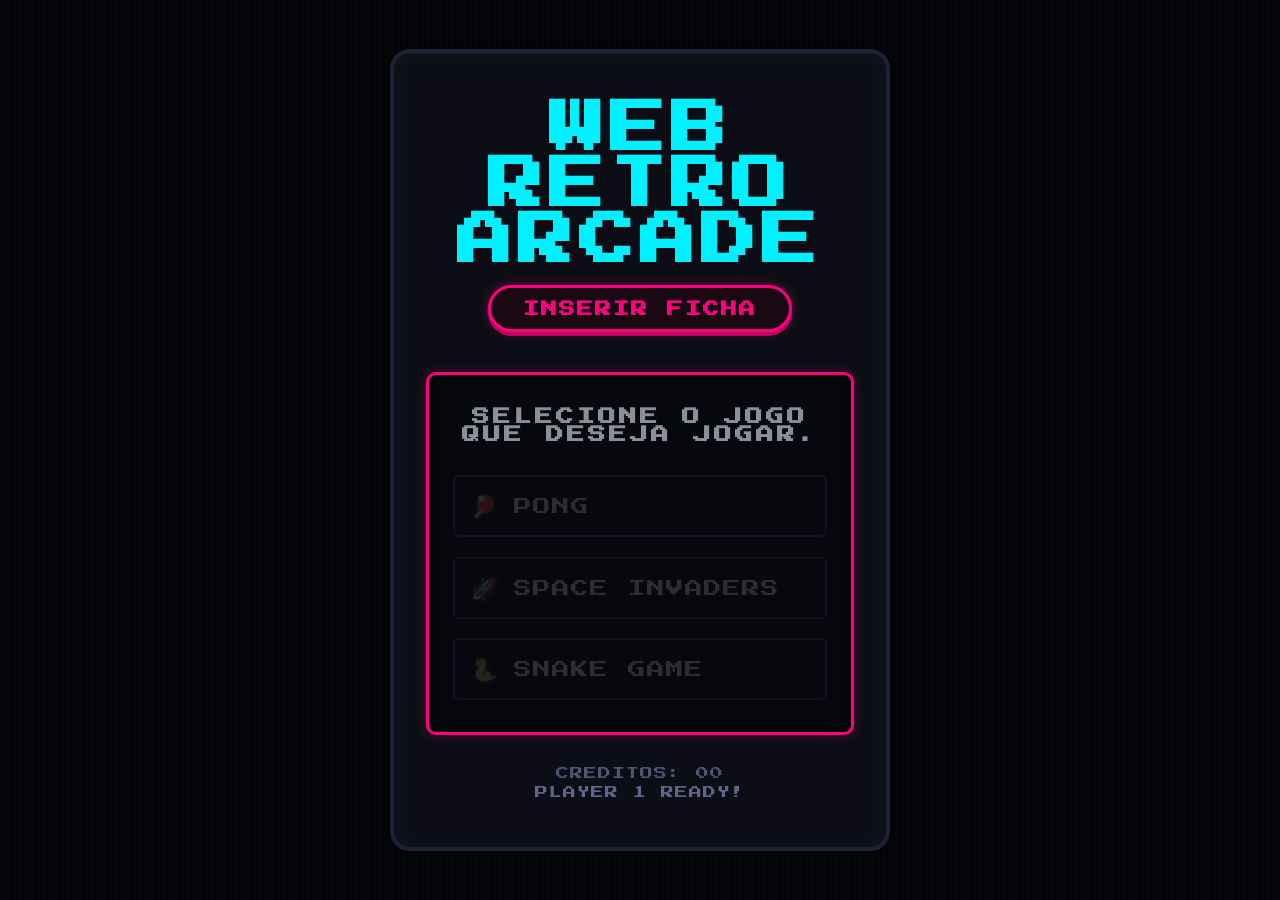
<file: versaoWeb/hub/index.html>
<!DOCTYPE html>
<html lang="pt-BR">
<head>
    <meta charset="UTF-8">
    <meta name="viewport" content="width=device-width, initial-scale=1.0">
    <title>Web Retro Arcade</title>
    <link rel="stylesheet" href="style.css">
    <link rel="preconnect" href="https://fonts.googleapis.com">
    <link rel="preconnect" href="https://fonts.gstatic.com" crossorigin>
    <link href="https://fonts.googleapis.com/css2?family=Press+Start+2P&display=swap" rel="stylesheet">
</head>
<body>
    <div class="arcade-container">
        <header class="arcade-header">
            <h1 class="neon-title">WEB RETRO ARCADE</h1>
            <button class="arcade-coin-btn" id="insert-coin-btn">INSERIR FICHA</button>
        </header>

        <main class="arcade-cabinet">
            <div class="screen-glitch">
                <h2 class="menu-title">SELECIONE O JOGO QUE DESEJA JOGAR.</h2>

                <div class="button-panel">
                    <button class="arcade-btn btn-pong" id="play-pong" disabled>
                        <span class="btn-icon">🏓</span> PONG
                    </button>
                    <button class="arcade-btn btn-space-invaders" id="play-invaders" disabled>
                        <span class="btn-icon">🚀</span> SPACE INVADERS
                    </button>
                    <button class="arcade-btn btn-snake" id="play-snake" disabled>
                        <span class="btn-icon">🐍</span> SNAKE GAME
                    </button>
                </div>
            </div>
        </main>

        <footer class="arcade-footer">
            <span id="footer-coins">CREDITOS: 00</span>
            <span class="blink-text-footer">PLAYER 1 READY!</span>
        </footer>
    </div>

    <script src="script.js"></script>
</body>
</html>
</file>
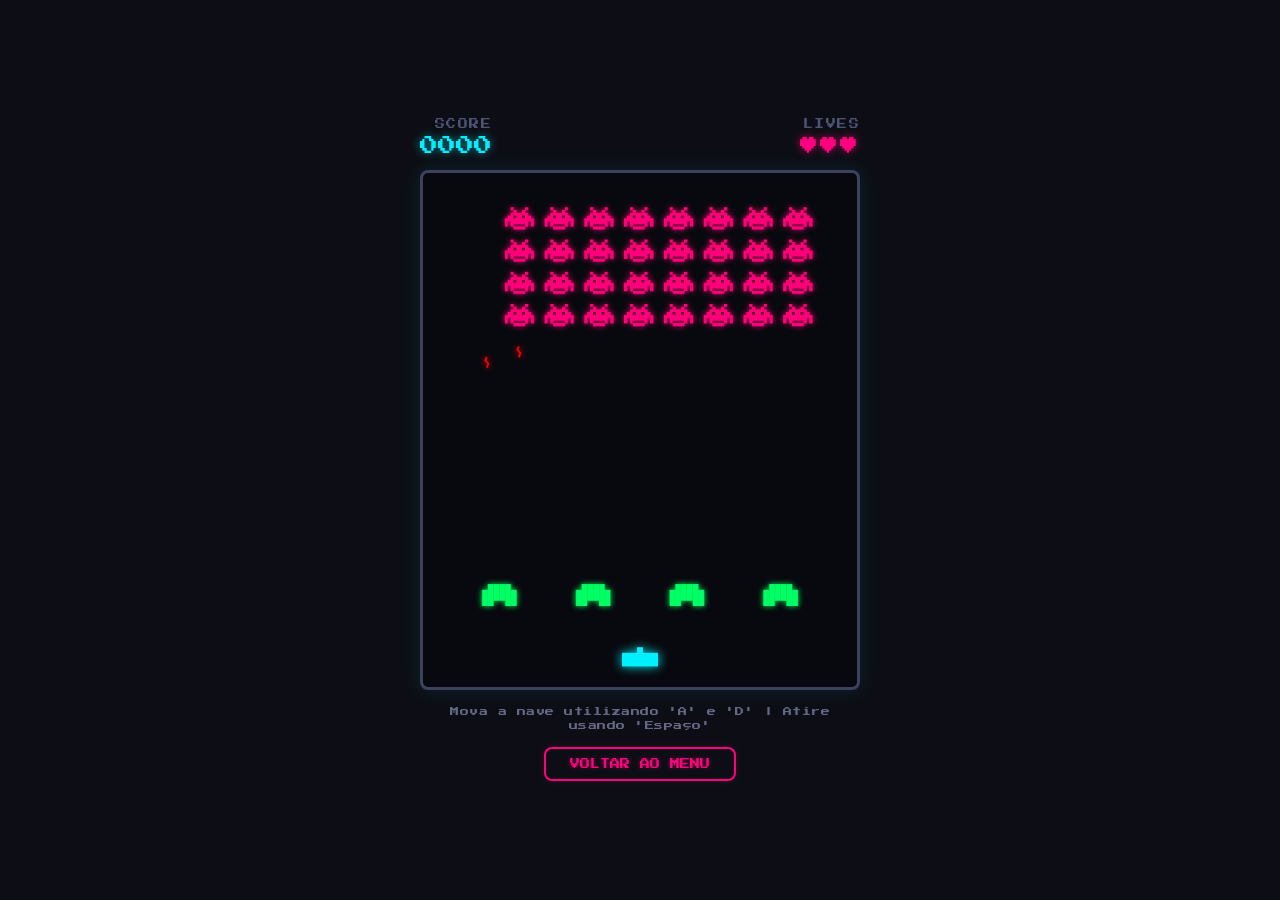
<file: versaoWeb/invaders/invaders.html>
<!DOCTYPE html>
<html lang="pt-BR">
<head>
    <meta charset="UTF-8">
    <meta name="viewport" content="width=device-width, initial-scale=1.0">
    <title>Space Invaders</title>
    <link rel="stylesheet" href="invaders.css">
    <link rel="preconnect" href="https://fonts.googleapis.com">
    <link rel="preconnect" href="https://fonts.gstatic.com" crossorigin>
    <link href="https://fonts.googleapis.com/css2?family=Press+Start+2P&display=swap" rel="stylesheet">
</head>
<body>
    <div class="arcade-conatainer">
        <div class="game-header">
            <div class="score-box">
                <span class="label">SCORE</span>
                <span id="score-text">0000</span>
            </div>
            <div class="lives-box">
                <span class="label">LIVES</span>
                <span id="lives-text">♥♥♥</span>
            </div>
        </div>

        <canvas id="spaceCanvas" width="600" height="750"></canvas>

        <footer class="controls-footer">
            <p class="instruction-text">Mova a nave utilizando 'A' e 'D' | Atire usando 'Espaço'</p>
            <button id="btn-back-menu" class="btn-back">VOLTAR AO MENU</button>
        </footer>
    </div>

    <script src="invaders.js"></script>
</body>
</html>
</file>
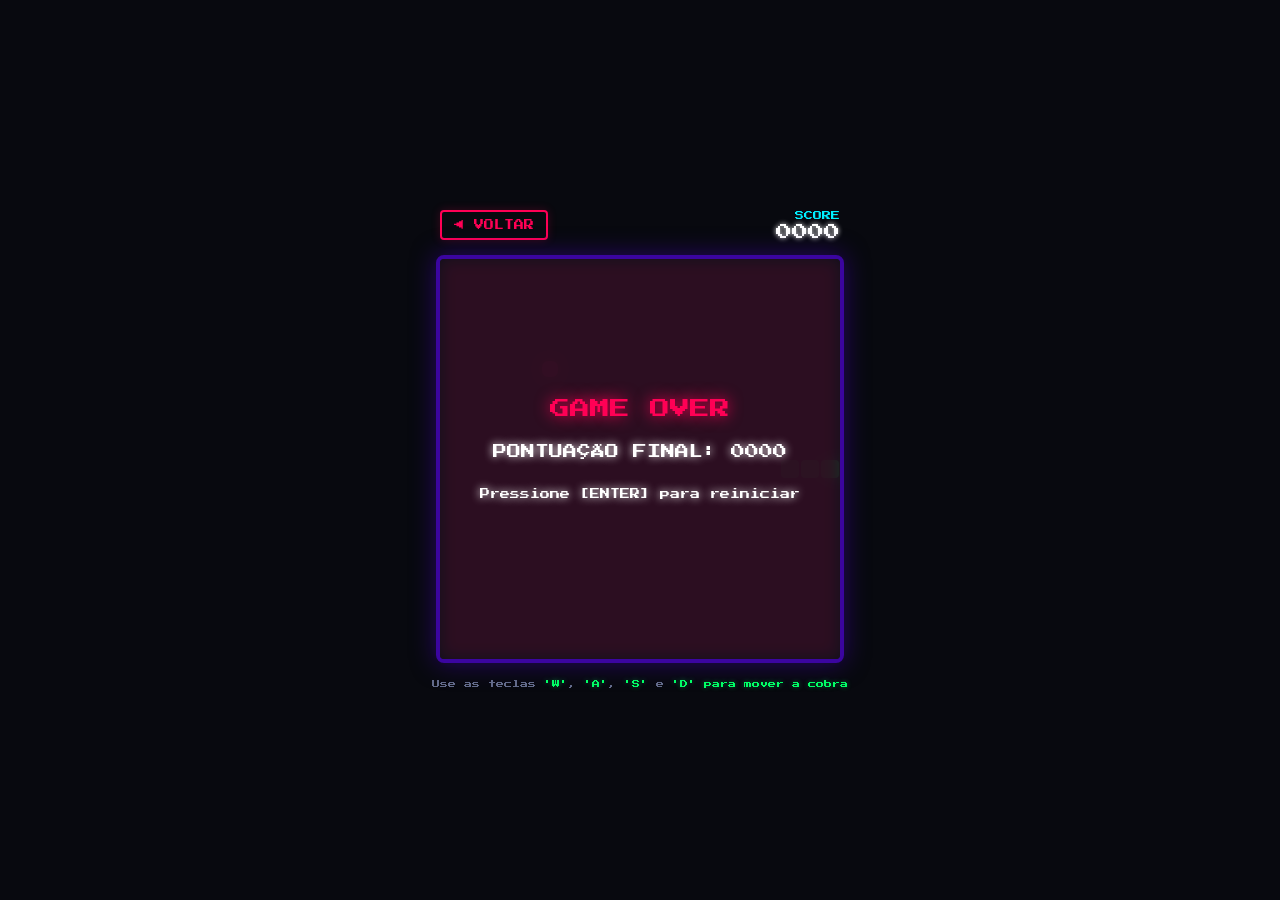
<file: versaoWeb/snake/snake.html>
<!DOCTYPE html>
<html lang="pt-BR">
<head>
    <meta charset="UTF-8">
    <meta name="viewport" content="width=device-width, initial-scale=1.0">
    <title>Snake</title>
    <link rel="stylesheet" href="snake.css">
    <link rel="preconnect" href="https://fonts.googleapis.com">
    <link rel="preconnect" href="https://fonts.gstatic.com" crossorigin>
    <link href="https://fonts.googleapis.com/css2?family=Press+Start+2P&display=swap" rel="stylesheet">
</head>
</head>
<body>
    <div class="game-container">
        <div class="game-header">
            <button id="btn-back-menu" class="btn-back">◀ VOLTAR</button>
            <div class="score-container">
                <span class="score-label">SCORE</span>
                <span id="score-text" class="score-value">0000</span>
            </div>
        </div>

        <canvas id="snakeCanvas" width="400" height="400"></canvas>

        <footer class="controls-footer">
            <p class="instruction-text">Use as teclas <span class="key">'W'</span>, <span class="key">'A'</span>, <span class="key">'S'</span> e <spa class="key">'D'</span> para mover a cobra</p>
        </footer>
    </div>

    <script src="snake.js"></script>
</body>
</html>
</file>
<file: versaoWeb/hub/style.css>
/* CONFIGURAÇÕES DE RESET DA PÁGINA */
* {
    margin: 0;
    padding: 0;
    box-sizing: border-box;
}

/* CONFIGURAÇÕES DE ESTILIZAÇÃO DO BODY DA PÁGINA */
body {
    background-color: #030305;
    background-image: 
        linear-gradient(rgba(18, 16, 16, 0) 50%, rgba(0, 0, 0, 0.28) 50%),
        linear-gradient(90deg, rgba(255, 0, 127, 0.04), rgba(0, 240, 255, 0.04), rgba(0, 0, 0, 0));
    background-size: 100% 4px, 6px 100%;
    color: #fff;
    min-height: 100vh;
    display: flex;
    justify-content: center;
    align-items: center;
    overflow: hidden;
    font-family: "Press Start 2P", system-ui;
    font-weight: 100;
    font-style: normal;
} 

/* CONTAINER DO GABINETE DE ARCADE */
.arcade-container {
    background: #0d0e15;
    border: 4px solid #1f2235;
    border-radius: 20px;
    padding: 3rem 2rem;
    width: 90%;
    max-width: 500px;
    box-shadow: 
        0 0 15px rgba(0, 0, 0, 0.8),
        inset 0 0 20px rgba(0, 240, 255, 0.05);
    text-align: center;
    position: relative;
}

/* TÍTULO NEON  COM EFEITO DE GLITCH CYBERPUNK */
.neon-title {
    font-size: 3.5rem;
    font-weight: 900;
    color: #00f0ff;
    letter-spacing: 5px;
    text-shadow:
        0 0 5px #00f0ff,
        0 0 15px #00f0ff,
        0 0 3opx #00f0ff;
    position: relative;
}

/* BOTÃO DE INSERIR FICHA */
.arcade-coin-btn {
    background: #1a0812;
    border: 3px solid #ff007f;
    border-radius: 50px;
    font-family: "Press Start 2P", system-ui;
    font-size: 1rem;
    font-weight: bold;
    color: #ff007f;
    padding: 0.8rem 2rem;
    margin-top: 1rem;
    margin-bottom: 2.5rem;
    letter-spacing: 2px;
    cursor: pointer;
    box-shadow: 0 0 10px rgba(255, 0, 127, 0.4),
        0 4px 0 #b30059;
    transition: all 0.1s ease;
    animation: pulse-glow 1.5s infinite alternate;
}

.arcade-coin-btn:hover {
    color: #fff;
    background: #ff007f;
    box-shadow: 0 0 20px #ff007f;
}

.arcade-coin-btn:active {
    transform: translateY(4px);
    box-shadow: 0 0 5px #ff007f, 0 0 0 #b30050;
}

/* A TELA DE TUBO  */
.arcade-cabinet {
    background: #07080d;
    border: 3px solid #ff007f;
    border-radius: 10px;
    padding: 2rem 1.5rem;
    box-shadow:
        0 0 10px rgba(255, 0, 127, 0.3),
        inset 0 0 15px rgba(0, 0, 0, 0.9);
    margin-bottom: 2rem;
}

.menu-title {
    font-size: 1.1rem;
    color: #8a8f98;
    margin-bottom: 2rem;
    letter-spacing: 3px;
}

/* LAYOUT DOS BOTÕES */
.button-panel {
    display: flex;
    flex-direction: column;
    gap: 1.2rem;
    opacity:  0.15;
    pointer-events: none;
}

.button-panel.arcade-on {
    opacity: 1;
    pointer-events: auto;
}

/* ESTILIZAÇÃO DOS BOTÕES */
.arcade-btn {
    background: transparent;
    border: 2px solid #4e5473;
    border-radius: 6px;
    color: #fff;
    font-size: 1.1rem;
    padding: 1rem;
    cursor: pointer;
    text-align: left;
    display: flex;
    align-items: center;
    gap: 1rem;
    transition: all 0.2s ease;
    letter-spacing: 1px;
    font-family: "Press Start 2P", system-ui;
    font-weight: 100;
    font-style: normal;
}

.btn-icon {
    font-size: 1.3rem;
    filter: drop-shadow(0 0 2px rgba(255, 255, 255, 0.5)); 
}

.btn-pong:hover {
    color: #00f0ff;
    border-color: #00f0ff;
    box-shadow: 0 0  15px rgba(0, 240, 255, 0.4);
    transform: scale(1.02);
}

.btn-snake:hover {
    color: #39ff14;
    border-color: #39ff14;
    box-shadow: 0 0 15px rgba(57, 255, 20, 0.4);
    transform: scale(1.02);
}

.btn-space-invaders:hover {
    color: #ffff00;
    border-color: #ffff00;
    box-shadow: 0 0 15px rgba(255, 255, 0, 0.4);
    transform: scale(1.02);
}

/* FOOTER DA PÁGINA */
.arcade-footer {
    display: flex;
    flex-direction: column;
    align-items: center;
    gap: 0.4rem;
    margin-top: 1.5rem;
    color: #4e5473;
    font-size: 0.8rem;
    letter-spacing: 1px;
}

.blink-text-footer {
    color: #5f668d;
    animation: blink 0.6s infinite steps(2);
}

/* ANIMAÇÃO DE PISCAR */
@keyframes blink {
    0%, 100% { opacity: 1; }
    50% { opacity: 0; }
}

@keyframes pulse-glow {
    from {
        box-shadow: 0 0 10px rgba(255, 0, 127, 0.4), 0 4px 0 #b30059;
    }
    to {
        box-shadow: 0 0 22px rgba(255, 0, 127, 0.8), 0 4px 0 #b30059;
    }
}
</file>
<file: versaoWeb/invaders/invaders.css>
/* CONFIGURAÇÕES DE RESET DA PÁGINA */
* {
    margin: 0;
    padding: 0;
    box-sizing: border-box;
}

/* ESTILIZAÇÃO DO BODY DO JOGO */
body {
    background-color: #0d0e15;
    color: #fff;
    font-family: 'Press Start 2P', system-ui;
    display: flex;
    justify-content: center;
    align-items: center;
    height: 100vh;
    width: 100vw;
    overflow: hidden;
}

/* ESTILIZAÇÃO DO CONTAINER DO JOGO */
.arcade-container {
    display: flex;
    flex-direction: column;
    align-items: center;
    justify-content: center;
    background: rgba(20, 21, 33, 0.6);
    border: 2px solid #3d415e;
    border-radius: 16px;
    padding: 25px;
    box-shadow: 0 0  30px rgba(0, 0, 0, 0.8), inset 0 0 15px rgba(255, 255, 255, 0.05);
    max-height: 96vh;
}

/* ESTILIZAÇÃO DE CABEÇALHO, PLACAR E VIDAS */
.game-header {
    display: flex;
    justify-content: space-between;
    align-items: center;
    width: 100%;
    max-width: 440px;
    margin-bottom: 15px;
}

.score-box {
    display: flex;
    flex-direction: column;
    gap: 8px;
    align-items: flex-end;
}

.lives-box {
    display: flex;
    flex-direction: column;
    gap: 8px;
    align-items: flex-end;
}

.label {
    font-size: 10px;
    color: #4e5473;
    letter-spacing: 1.5px;
}

#score-text {
    font-size: 18px;
    color: #00f0ff;
    text-shadow: 0 0 8px rgba(0, 240, 255, 0.6);
}

#lives-text {
    font-size: 18px;
    color: #ff007f;
    text-shadow: 0 0 8px rgba(255, 0, 127, 0.6);
    letter-spacing: 2px;
}

#spaceCanvas {
    background-color: #08090f;
    border: 3px solid #3d415e;
    border-radius: 8px;
    box-shadow: 0 0 20px rgba(0, 240, 255, 0.1);
    width: 440px;
    height: 520px;
    display: block;
}

/* FOOTER DA PÁGINA E BOTÃO DO MENU*/
.controls-footer {
    margin-top: 15px;
    width: 100%;
    max-width: 440px;
    display: flex;
    flex-direction: column;
    align-items: center;
    justify-content: center;
}

/* ESTILIZAÇÃO DO PARÁGRAFO DE INSTRUÇÕES DO JOGO */
.instruction-text {
    font-size: 9px;
    color: #636985;
    margin-bottom: 15px;
    text-align: center;
    line-height: 1.5;
    letter-spacing: 0.5px;
}

.btn-back {
    font-family: 'Press Start 2P', system-ui;
    background: transparent;
    border: 2px solid #ff007f;
    border-radius: 8px;
    cursor: pointer;
    font-size: 10px;
    color: #ff007f;
    padding: 10px 24px;
    transition: all 0.3s ease;
    text-shadow: 0 0 5px rgba(255, 0, 127, 0.4);
    box-shadow: 0 0 10px rgba(255, 0, 127, 0.1);
    display: block;
}

.btn-back:hover {
    background: #ff007f;
    color: #0d0e15;
    box-shadow: 0 0 20px rgba(255, 0, 127, 0.6);
    transform: scale(1.05);
}
</file>
<file: versaoWeb/snake/snake.css>
/* CONFIGURAÇÕES DE RESET DA PÁGINA */
* {
    margin: 0;
    padding: 0;
    box-sizing: border-box;
}

/* ESTILIZAÇÃO DO BODY DO JOGO */
body {
    background-color: #08090f;
    color: #fff;
    font-family:'Press Start 2P', system-ui;
    display: flex;
    justify-content: center;
    align-items: center;
    min-height: 100vh;
    overflow: hidden;
}

/* ESTILIZAÇÃO DO CONTAINER PRINCIPAL DO JOGO */
.game-container {
    display: flex;
    flex-direction: column;
    align-items: center;
    gap: 15px;
}

/* ESTILIZAÇÃO DO CABEÇALHO */
.game-header {
    width: 400px;
    display: flex;
    justify-content: space-between;
    align-items: center;
}

/* BOTÃO DE VOLTAR ESTILIZADO */
.btn-back {
    background: transparent;
    border: 2px solid #ff0055;
    color: #ff0055;
    font-family: 'Press Start 2P', system-ui;
    font-size: 10px;
    padding: 8px 12px;
    cursor: pointer;
    border-radius: 4px;
    transition: all 0.2s ease;
    box-shadow: 0 0 10px rgba(255, 0, 85, 0.2);
}

.btn-back:hover {
    background-color: #ff0055;
    color: #fff;
    box-shadow: 0 0 15px #ff0055;
}

/* PLACAR ESTILIZADO */
.score-container {
    display: flex;
    flex-direction: column;
    align-items: flex-end;
    gap: 4px;
}

.score-label {
    font-size: 9px;
    color: #00f0ff;
}

.score-value {
    font-size: 16px;
    color: #fff;
    text-shadow: 0 0 5px #fff;
}

/* CANVAS ESTILIZADO */
#snakeCanvas {
    background-color: #0f111a;
    border: 4px solid #3b05a0;
    box-shadow: 0 0 25px rgba(59, 5, 160, 0.6);
    border-radius: 8px;
}

/* FOOTER */
.controls-footer {
    text-align: center;
    font-size: 8px;
    color: #626a8a;
    line-height: 1.5;
}

.key {
    color: #00ff66;
    text-shadow: 0 0 5px rgba(0, 255, 102, 0.4);
}
</file>
